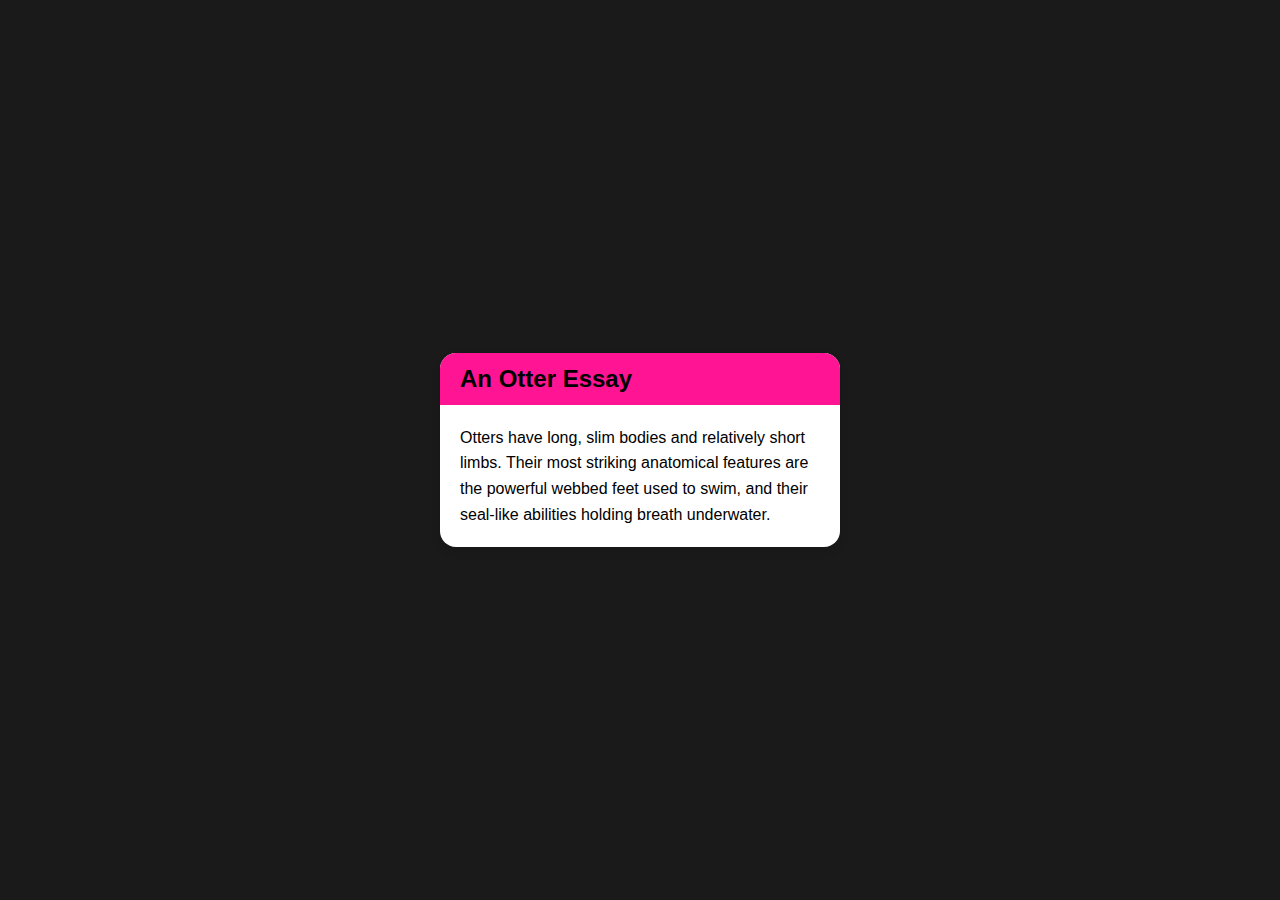
<file: exercise1/index.html>
<!DOCTYPE html>
<html lang="en">

<head>
    <meta charset="UTF-8">
    <meta name="viewport" content="width=device-width, initial-scale=1.0">
    <title>Otter Essay</title>
    <link rel="stylesheet" href="style.css">
</head>

<body>
    <div class="card">
        <h1 class="card-header">An Otter Essay</h1>
        <div class="card-content">
            Otters have long, slim bodies and relatively short limbs. Their most striking anatomical features are the
            powerful webbed feet used to swim, and their seal-like abilities holding breath underwater.
        </div>
    </div>
</body>

</html>
</file>
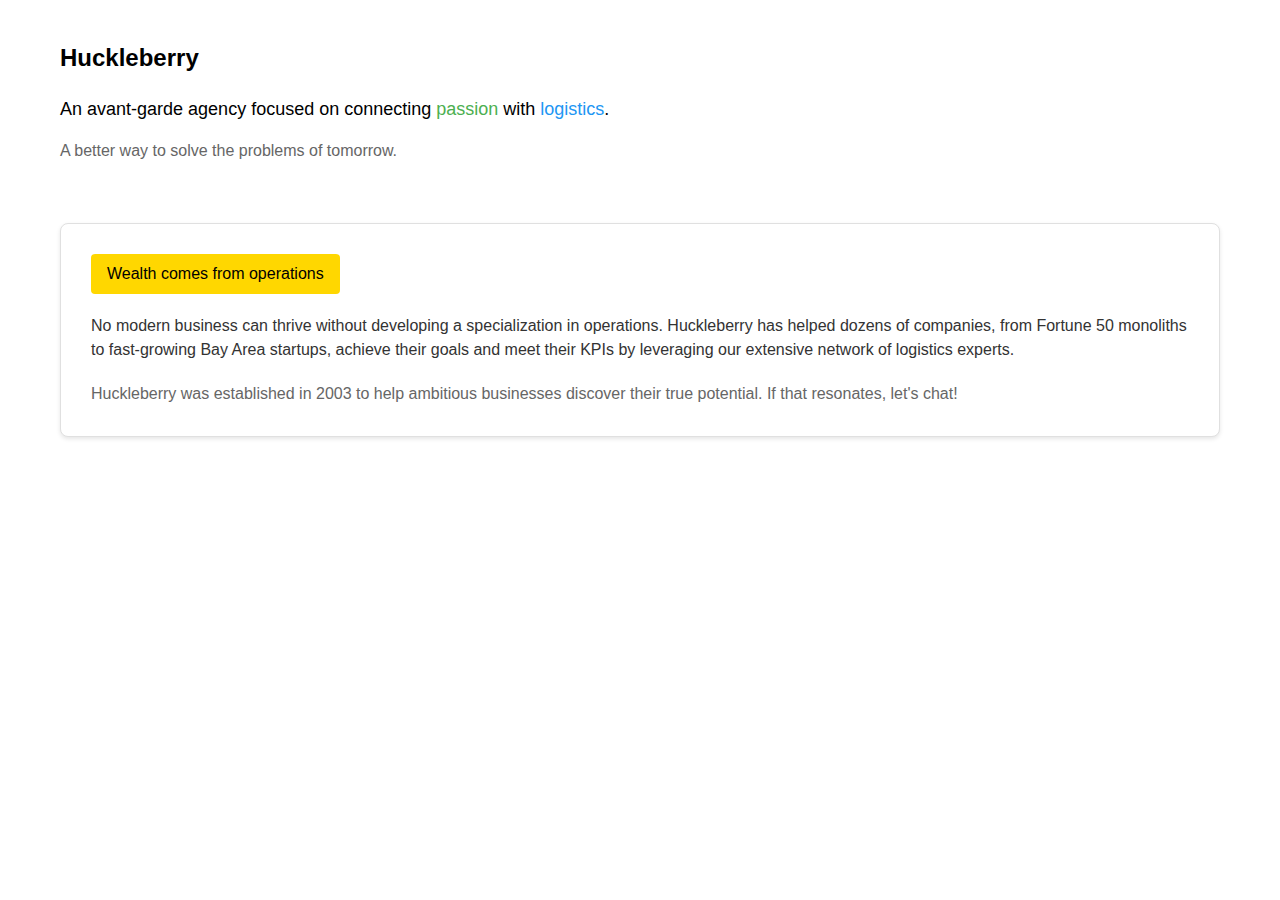
<file: exercise2/index.html>
<!DOCTYPE html>
<html lang="en">

<head>
    <meta charset="UTF-8">
    <meta name="viewport" content="width=device-width, initial-scale=1.0">
    <title>Huckleberry</title>
    <link rel="stylesheet" href="style.css">
</head>

<body>
    <div class="container">
        <header class="header">
            <div class="header-top">
                <h1 class="logo">Huckleberry</h1>
            </div>
            <p class="tagline">
                An avant-garde agency focused on connecting
                <span>passion</span> with <span class="logistics">logistics</span>.
            </p>
            <p class="subtitle">
                A better way to solve the problems of tomorrow.
            </p>
        </header>

        <div class="content-box">
            <div class="content-label">
                Wealth comes from operations
            </div>
            <p class="content-text">
                No modern business can thrive without developing a specialization in operations.
                Huckleberry has helped dozens of companies, from Fortune 50 monoliths to fast-growing
                Bay Area startups, achieve their goals and meet their KPIs by leveraging our
                extensive network of logistics experts.
            </p>
            <p class="cta-text">
                Huckleberry was established in 2003 to help ambitious businesses discover their true
                potential. If that resonates, let's chat!
            </p>
        </div>
    </div>
</body>

</html>
</file>
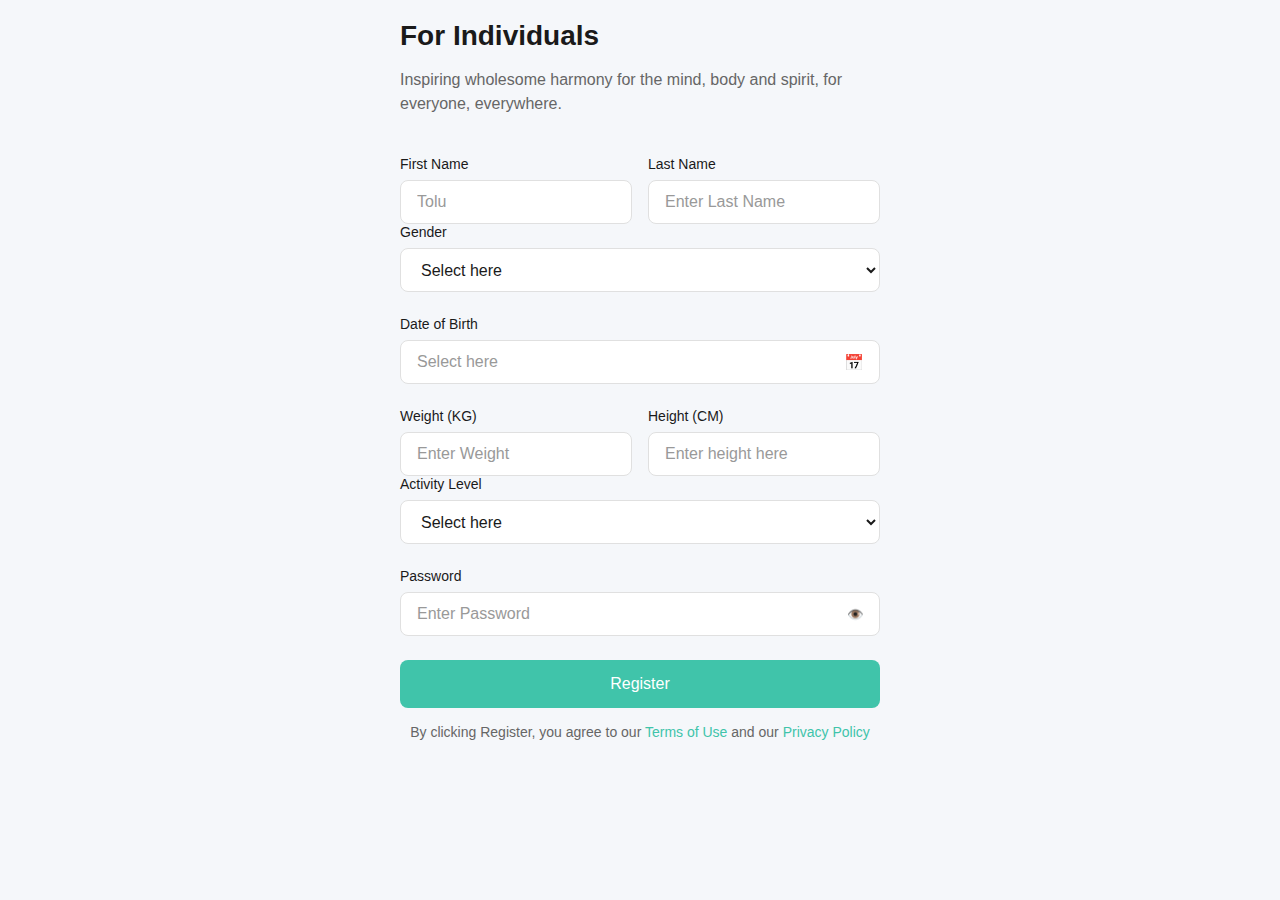
<file: exercise4/index.html>
<!DOCTYPE html>
<html lang="en">

<head>
    <meta charset="UTF-8">
    <meta name="viewport" content="width=device-width, initial-scale=1.0">
    <title>Sign Up Form for Individual</title>
    <link rel="stylesheet" href="style.css">
</head>

<body>

    <div class="container">
        <header class="header">
            <h1 class="title">For Individuals</h1>
            <p class="subtitle">Inspiring wholesome harmony for the mind, body and spirit, for everyone, everywhere.</p>
        </header>

        <form>
            <div class="form-row">
                <div class="form-field">
                    <label>First Name</label>
                    <input type="text" placeholder="Tolu">
                </div>
                <div class="form-field">
                    <label>Last Name</label>
                    <input type="text" placeholder="Enter Last Name">
                </div>
            </div>

            <div class="form-group">
                <label>Gender</label>
                <select title="Gender">
                    <option value="" disabled selected>Select here</option>
                </select>
            </div>

            <div class="form-group">
                <label>Date of Birth</label>
                <div class="date-picker">
                    <input type="text" placeholder="Select here">
                    <span class="calendar-icon">📅</span>
                </div>
            </div>

            <div class="form-row">
                <div class="form-field">
                    <label>Weight (KG)</label>
                    <input type="text" placeholder="Enter Weight">
                </div>
                <div class="form-field">
                    <label>Height (CM)</label>
                    <input type="text" placeholder="Enter height here">
                </div>
            </div>

            <div class="form-group">
                <label>Activity Level</label>
                <select title="Activity Level">
                    <option value="" disabled selected>Select here</option>
                </select>
            </div>

            <div class="form-group">
                <label>Password</label>
                <div class="password-field">
                    <input type="password" placeholder="Enter Password">
                    <button type="button" class="password-toggle">👁️</button>
                </div>
            </div>

            <button type="submit" class="register-btn">Register</button>

            <p class="terms">
                By clicking Register, you agree to our <a href="#">Terms of Use</a> and our <a href="#">Privacy
                    Policy</a>
            </p>
        </form>
    </div>
</body>

</html>
</file>
<file: exercise1/style.css>
body {
            background-color: #1a1a1a;
            display: flex;
            justify-content: center;
            align-items: center;
            min-height: 100vh;
            margin: 0;
            font-family: Arial, sans-serif;
        }

        .card {
            background-color: white;
            border-radius: 16px;
            width: 400px;
            padding: 0;
            box-shadow: 0 4px 8px rgba(0, 0, 0, 0.1);
            overflow: hidden;
        }

        .card-header {
            background-color: #FF1493;
            color: black;
            padding: 12px 20px;
            margin: 0;
            font-size: 24px;
            font-weight: bold;
        }

        .card-content {
            padding: 20px;
            line-height: 1.6;
        }
</file>
<file: exercise2/style.css>
* {
    margin: 0;
    padding: 0;
    box-sizing: border-box;
    font-family: -apple-system, BlinkMacSystemFont, 'Segoe UI', sans-serif;
}

body {
    background: white;
    line-height: 1.5;
}

.container {
    max-width: 1200px;
    margin: 0 auto;
    padding: 40px 20px;
}

.header {
    margin-bottom: 60px;
}

.header-top {
    display: flex;
    justify-content: space-between;
    align-items: center;
    margin-bottom: 20px;
}

.logo {
    font-size: 24px;
    font-weight: 600;
    color: #000;
}

.team-avatars {
    display: flex;
}

.team-avatars img {
    width: 40px;
    height: 40px;
    border-radius: 50%;
    border: 2px solid white;
    margin-left: -10px;
}

.tagline {
    font-size: 18px;
    margin-bottom: 16px;
}

.tagline span {
    color: #4CAF50;
}

.tagline .logistics {
    color: #2196F3;
}

.subtitle {
    color: #666;
}

.content-box {
    background: white;
    border: 1px solid #E0E0E0;
    border-radius: 8px;
    padding: 30px;
    margin-top: 40px;
    box-shadow: 0 2px 4px rgba(0, 0, 0, 0.1);
}

.content-label {
    display: inline-block;
    background: #FFD700;
    padding: 8px 16px;
    border-radius: 4px;
    font-weight: 500;
    margin-bottom: 20px;
}

.content-text {
    color: #333;
    margin-bottom: 20px;
}

.cta-text {
    color: #666;
}

/* Tablet Styles */
@media (max-width: 1024px) {
    .container {
        padding: 30px 15px;
    }
}

/* Mobile Styles */
@media (max-width: 768px) {
    .container {
        padding: 20px 15px;
    }

    .header {
        margin-bottom: 40px;
    }

    .content-box {
        padding: 20px;
    }

    .tagline {
        font-size: 16px;
    }

    .content-label {
        font-size: 14px;
        padding: 6px 12px;
    }
}
</file>
<file: exercise4/style.css>
* {
    margin: 0;
    padding: 0;
    box-sizing: border-box;
    font-family: -apple-system, BlinkMacSystemFont, 'Segoe UI', sans-serif;
}

body {
    background: #F5F7FA;
    min-height: 100vh;
    padding: 20px;
}

.container {
    max-width: 480px;
    margin: 0 auto;
}

.header {
    margin-bottom: 40px;
}

.title {
    font-size: 28px;
    font-weight: 600;
    color: #1A1A1A;
    margin-bottom: 16px;
}

.subtitle {
    font-size: 16px;
    color: #666;
    line-height: 1.5;
}

.form-group {
    margin-bottom: 24px;
}

.form-row {
    display: flex;
    gap: 16px;
}

.form-field {
    flex: 1;
}

label {
    display: block;
    font-size: 14px;
    color: #1A1A1A;
    margin-bottom: 8px;
}

input, select {
    width: 100%;
    height: 44px;
    padding: 0 16px;
    border: 1px solid #E0E0E0;
    border-radius: 8px;
    font-size: 16px;
    color: #1A1A1A;
    background: white;
}

input:focus, select:focus {
    outline: none;
    border-color: #40C4AA;
}

input::placeholder {
    color: #999;
}

.password-field {
    position: relative;
}

.password-toggle {
    position: absolute;
    right: 16px;
    top: 50%;
    transform: translateY(-50%);
    background: none;
    border: none;
    cursor: pointer;
    color: #666;
}

.register-btn {
    width: 100%;
    height: 48px;
    background: #40C4AA;
    color: white;
    border: none;
    border-radius: 8px;
    font-size: 16px;
    font-weight: 500;
    cursor: pointer;
    margin-bottom: 16px;
}

.register-btn:hover {
    background: #35B39B;
}

.terms {
    font-size: 14px;
    color: #666;
    text-align: center;
}

.terms a {
    color: #40C4AA;
    text-decoration: none;
}

.mobile-status {
    display: flex;
    justify-content: space-between;
    align-items: center;
    padding: 10px 20px;
    background: white;
    position: fixed;
    top: 0;
    left: 0;
    right: 0;
    font-size: 14px;
}

.time {
    font-weight: 500;
}

.icons {
    display: flex;
    gap: 4px;
    align-items: center;
}

.icon {
    width: 16px;
    height: 16px;
    background: #1A1A1A;
    border-radius: 50%;
}

.date-picker {
    position: relative;
}

.calendar-icon {
    position: absolute;
    right: 16px;
    top: 50%;
    transform: translateY(-50%);
    pointer-events: none;
}
</file>
